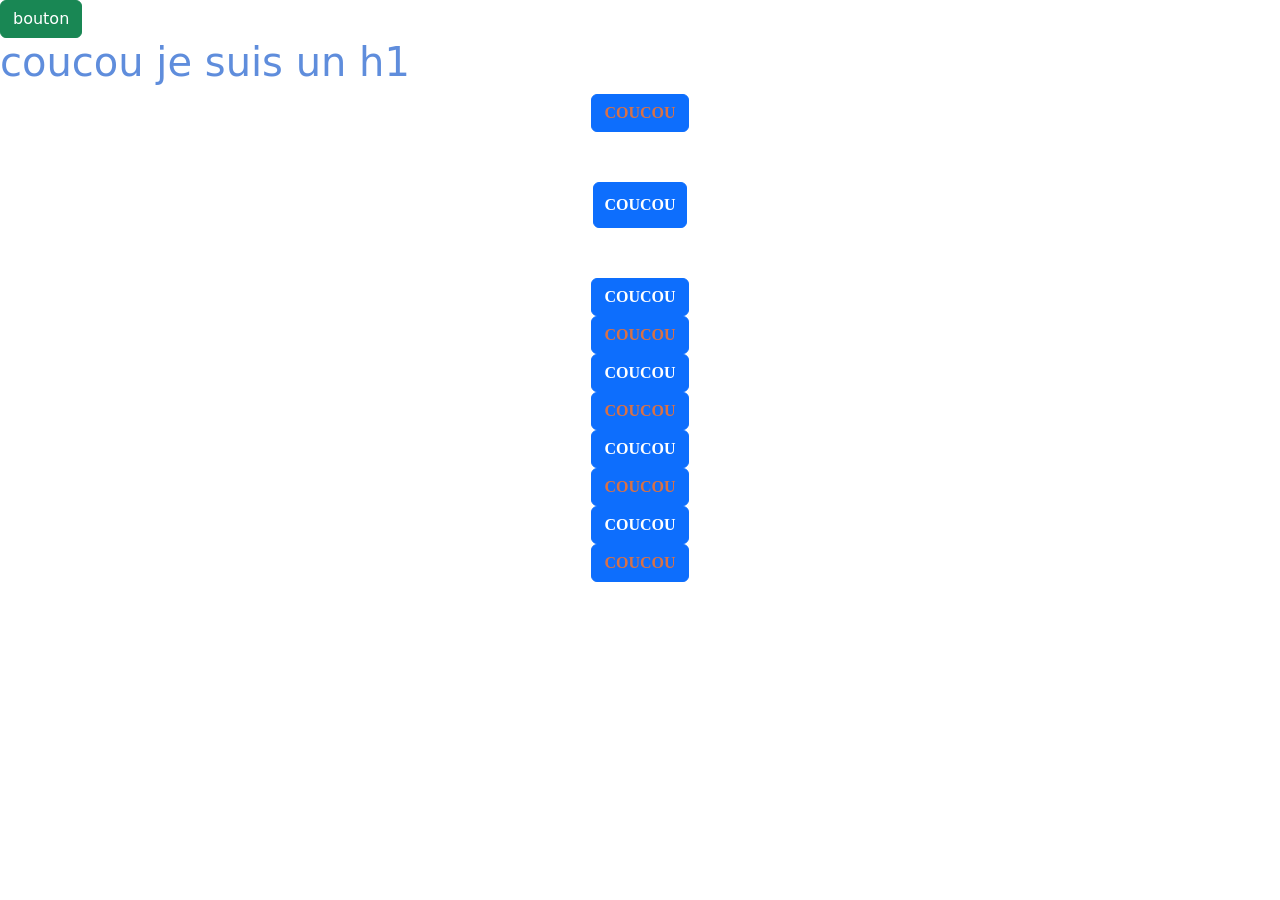
<file: index.html>
<!DOCTYPE html>
<html lang="en">
<head>
    <meta charset="UTF-8">
    <meta name="viewport" content="width=device-width, initial-scale=1.0">
    <title>Document</title>
    <link href="https://cdn.jsdelivr.net/npm/bootstrap@5.3.8/dist/css/bootstrap.min.css" rel="stylesheet" integrity="sha384-sRIl4kxILFvY47J16cr9ZwB07vP4J8+LH7qKQnuqkuIAvNWLzeN8tE5YBujZqJLB" crossorigin="anonymous">
    <link rel="stylesheet" href="style.css">
</head>
<body>

    <button class="btn btn-success">bouton</button>
    
<h1 class="monTitre">coucou je suis un h1</h1>

<div class="boite">
        <button class="btn btn-primary monBouton couleurBouton">coucou</button>
         <button class="btn btn-primary monBouton maCale">coucou</button>
         <button class="btn btn-primary monBouton">coucou</button>
         <button class="btn btn-primary monBouton couleurBouton">coucou</button>
         <button class="btn btn-primary monBouton">coucou</button>
         <button class="btn btn-primary monBouton couleurBouton">coucou</button>
         <button class="btn btn-primary monBouton">coucou</button>
         <button class="btn btn-primary monBouton couleurBouton">coucou</button>
         <button class="btn btn-primary monBouton">coucou</button>
         <button class="btn btn-primary monBouton couleurBouton">coucou</button>

        </div>


</body>
</html>
</file>
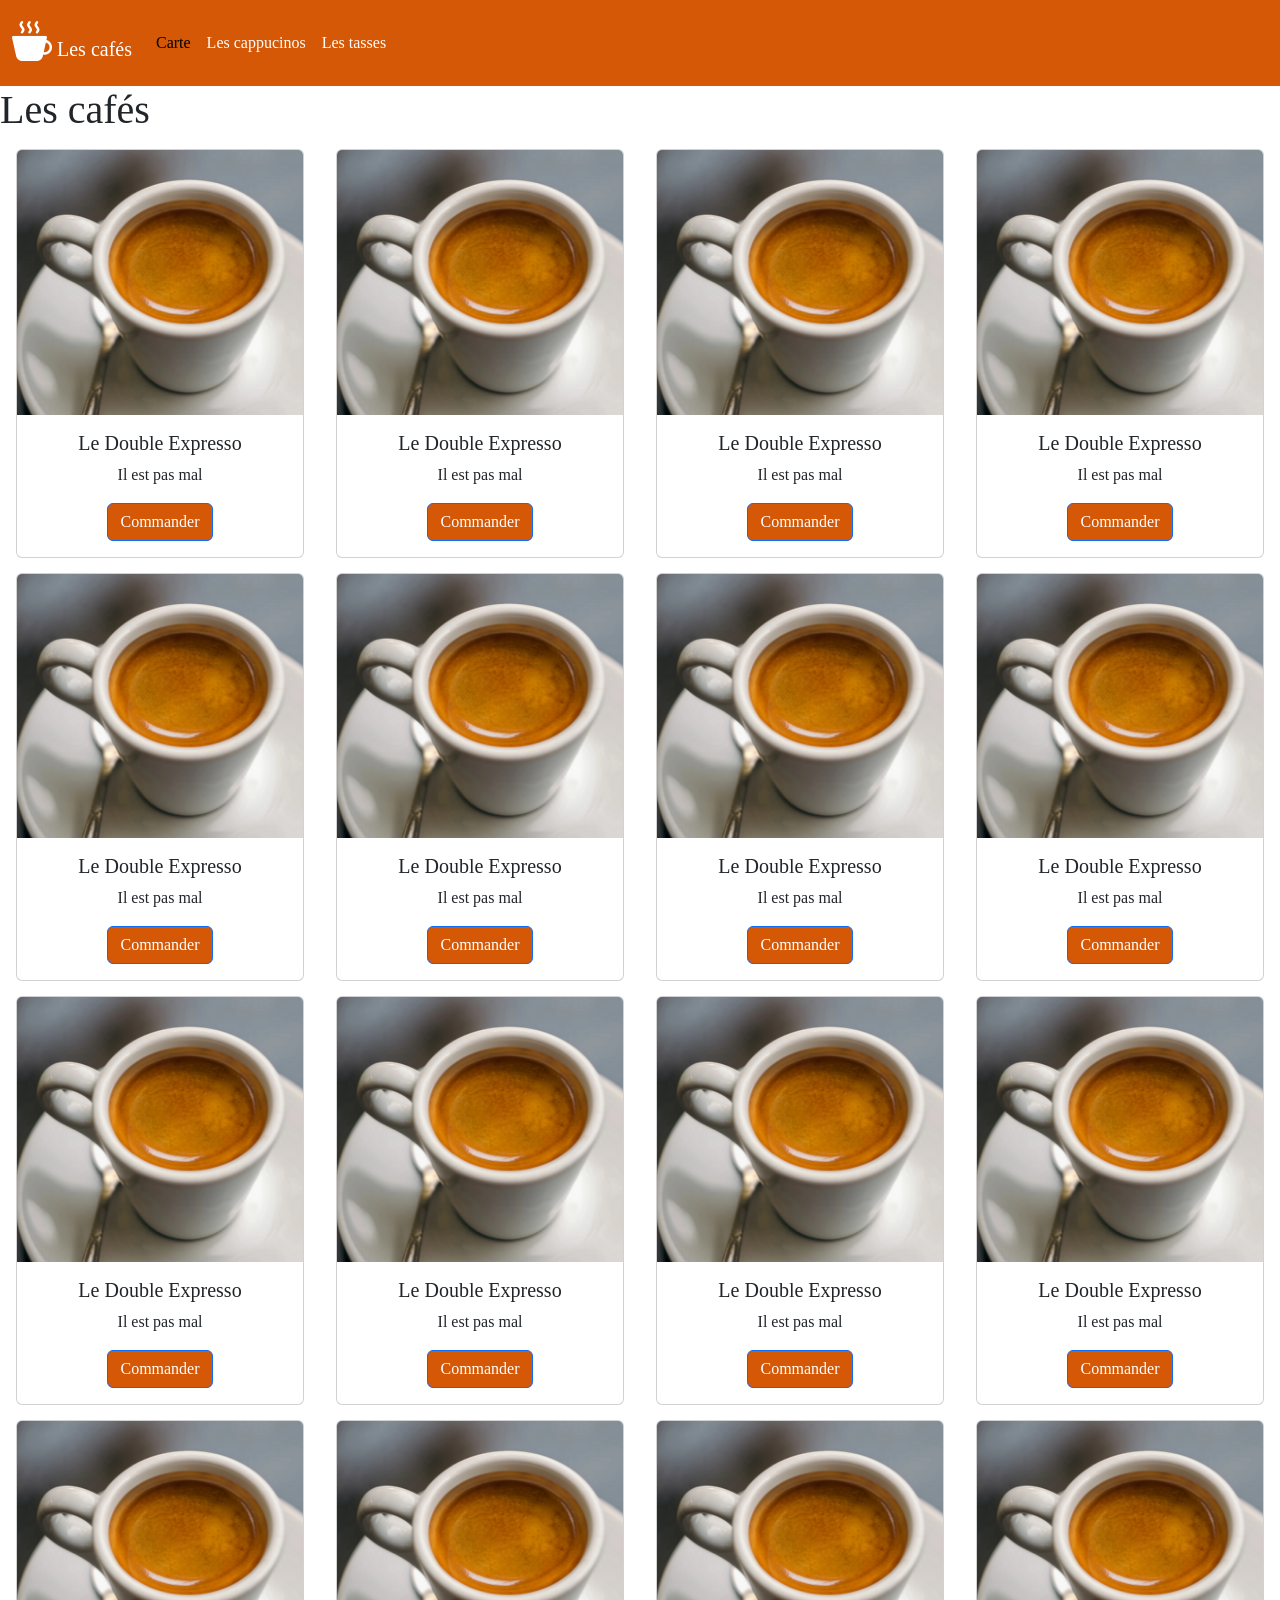
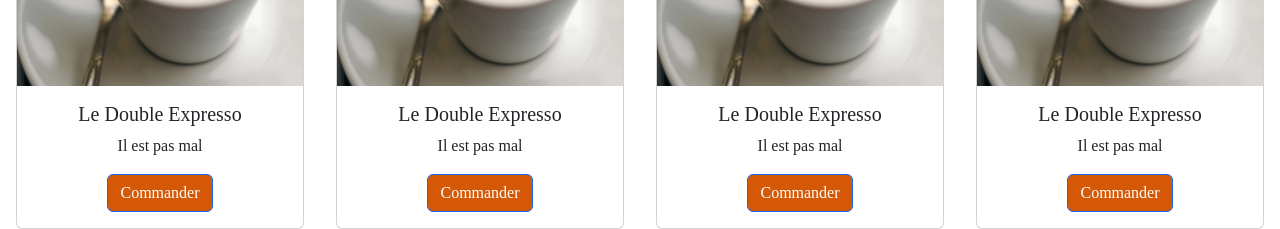
<file: burgers.html>
<!DOCTYPE html>
<html lang="en">
<head>
    <meta charset="UTF-8">
    <meta name="viewport" content="width=device-width, initial-scale=1.0">
    <title>café</title>
    <link href="https://cdn.jsdelivr.net/npm/bootstrap@5.3.8/dist/css/bootstrap.min.css" rel="stylesheet" integrity="sha384-sRIl4kxILFvY47J16cr9ZwB07vP4J8+LH7qKQnuqkuIAvNWLzeN8tE5YBujZqJLB" crossorigin="anonymous">
   <link rel="stylesheet" href="https://cdn.jsdelivr.net/npm/bootstrap-icons@1.13.1/font/bootstrap-icons.min.css">
    <link rel="stylesheet" href="burgers.css">
</head>
<body>
<nav class="navbar navbar-expand-lg maNavbar">
  <div class="container-fluid">
    <a class="navbar-brand monBlanc" href="#"><i class="bi bi-cup-hot-fill monLogo monBlanc"></i> Les cafés</a>
    <button class="navbar-toggler" type="button" data-bs-toggle="collapse" data-bs-target="#navbarNav" aria-controls="navbarNav" aria-expanded="false" aria-label="Toggle navigation">
      <span class="navbar-toggler-icon"></span>
    </button>
    <div class="collapse navbar-collapse" id="navbarNav">
      <ul class="navbar-nav monBlanc">
        <li class="nav-item monBlanc">
          <a class="nav-link active monBlanc" aria-current="page" href="#">Carte</a>
        </li>
        <li class="nav-item">
          <a class="nav-link monBlanc" href="#">Les cappucinos</a>
        </li>
        <li class="nav-item">
          <a class="nav-link monBlanc" href="#">Les tasses</a>
        </li>
        <li class="nav-item">
        </li>
      </ul>
    </div>
  </div>
</nav>

  <h1>Les cafés</h1>  

<div class="burgers">

          <div class="group-burgers">
            <div class="card" style="width: 18rem;">
          <img src="img/image.png" class="card-img-top" alt="...">
          <div class="card-body laCard">
            <h5 class="card-title">Le Double Expresso</h5>
            <p class="card-text">Il est pas mal</p>
            <a href="#" class="btn btn-primary monBouton">Commander</a>
          </div>
        </div>
        <div class="card" style="width: 18rem;">
          <img src="img/image.png" class="card-img-top" alt="...">
          <div class="card-body laCard">
            <h5 class="card-title">Le Double Expresso</h5>
            <p class="card-text">Il est pas mal</p>
            <a href="#" class="btn btn-primary monBouton">Commander</a>
          </div>
        </div>
        <div class="card" style="width: 18rem;">
          <img src="img/image.png" class="card-img-top" alt="...">
          <div class="card-body laCard">
            <h5 class="card-title">Le Double Expresso</h5>
            <p class="card-text">Il est pas mal</p>
            <a href="#" class="btn btn-primary monBouton">Commander</a>
          </div>
        </div>
        <div class="card" style="width: 18rem;">
          <img src="img/image.png" class="card-img-top" alt="...">
          <div class="card-body laCard">
            <h5 class="card-title">Le Double Expresso</h5>
            <p class="card-text">Il est pas mal</p>
            <a href="#" class="btn btn-primary monBouton">Commander</a>
          </div>
        </div>
          </div>

            <div class="group-burgers">
            <div class="card" style="width: 18rem;">
          <img src="img/image.png" class="card-img-top" alt="...">
          <div class="card-body laCard">
            <h5 class="card-title">Le Double Expresso</h5>
            <p class="card-text">Il est pas mal</p>
            <a href="#" class="btn btn-primary monBouton">Commander</a>
          </div>
        </div>
        <div class="card" style="width: 18rem;">
          <img src="img/image.png" class="card-img-top" alt="...">
          <div class="card-body laCard">
            <h5 class="card-title">Le Double Expresso</h5>
            <p class="card-text">Il est pas mal</p>
            <a href="#" class="btn btn-primary monBouton">Commander</a>
          </div>
        </div>
        <div class="card" style="width: 18rem;">
          <img src="img/image.png" class="card-img-top" alt="...">
          <div class="card-body laCard">
            <h5 class="card-title">Le Double Expresso</h5>
            <p class="card-text">Il est pas mal</p>
            <a href="#" class="btn btn-primary monBouton">Commander</a>
          </div>
        </div>
        <div class="card" style="width: 18rem;">
          <img src="img/image.png" class="card-img-top" alt="...">
          <div class="card-body laCard">
            <h5 class="card-title">Le Double Expresso</h5>
            <p class="card-text">Il est pas mal</p>
            <a href="#" class="btn btn-primary monBouton">Commander</a>
          </div>
        </div>
          </div>


            <div class="group-burgers">
            <div class="card" style="width: 18rem;">
          <img src="img/image.png" class="card-img-top" alt="...">
          <div class="card-body laCard">
            <h5 class="card-title">Le Double Expresso</h5>
            <p class="card-text">Il est pas mal</p>
            <a href="#" class="btn btn-primary monBouton">Commander</a>
          </div>
        </div>
        <div class="card" style="width: 18rem;">
          <img src="img/image.png" class="card-img-top" alt="...">
          <div class="card-body laCard">
            <h5 class="card-title">Le Double Expresso</h5>
            <p class="card-text">Il est pas mal</p>
            <a href="#" class="btn btn-primary monBouton">Commander</a>
          </div>
        </div>
        <div class="card" style="width: 18rem;">
          <img src="img/image.png" class="card-img-top" alt="...">
          <div class="card-body laCard">
            <h5 class="card-title">Le Double Expresso</h5>
            <p class="card-text">Il est pas mal</p>
            <a href="#" class="btn btn-primary monBouton">Commander</a>
          </div>
        </div>
        <div class="card" style="width: 18rem;">
          <img src="img/image.png" class="card-img-top" alt="...">
          <div class="card-body laCard">
            <h5 class="card-title">Le Double Expresso</h5>
            <p class="card-text">Il est pas mal</p>
            <a href="#" class="btn btn-primary monBouton">Commander</a>
          </div>
        </div>
          </div>


            <div class="group-burgers">
    <div class="card" style="width: 18rem;">
  <img src="img/image.png" class="card-img-top" alt="...">
  <div class="card-body laCard">
    <h5 class="card-title">Le Double Expresso</h5>
    <p class="card-text">Il est pas mal</p>
    <a href="#" class="btn btn-primary monBouton">Commander</a>
  </div>
</div>
<div class="card" style="width: 18rem;">
  <img src="img/image.png" class="card-img-top" alt="...">
  <div class="card-body laCard">
    <h5 class="card-title">Le Double Expresso</h5>
    <p class="card-text">Il est pas mal</p>
    <a href="#" class="btn btn-primary monBouton">Commander</a>
  </div>
</div>
<div class="card" style="width: 18rem;">
  <img src="img/image.png" class="card-img-top" alt="...">
  <div class="card-body laCard">
    <h5 class="card-title">Le Double Expresso</h5>
    <p class="card-text">Il est pas mal</p>
    <a href="#" class="btn btn-primary monBouton">Commander</a>
  </div>
</div>
<div class="card" style="width: 18rem;">
  <img src="img/image.png" class="card-img-top" alt="...">
  <div class="card-body laCard">
    <h5 class="card-title">Le Double Expresso</h5>
    <p class="card-text">Il est pas mal</p>
    <a href="#" class="btn btn-primary monBouton">Commander</a>
  </div>
</div>
  </div>





</div>




</body>
</html>
</file>
<file: style.css>
:root{
    --monBleu : rgba(234, 113, 53, 0.919);
    --maPolice : 'Ubuntu';
}
.monTitre{
    color: rgba(81, 131, 217, 0.919);
}
.boite{
    display: flex;
    justify-content: center;
    flex-direction: column;
    align-items: center;
}

.monBouton{
    font-family: 'Poppins';
    font-weight: bolder;
    text-transform: uppercase;
}
.maCale{
    margin: 50px;
    padding: 10px;

}

.couleurBouton{
    color: var(--monBleu);
    font-family: var(--maPolice);
    
}
</file>
<file: burgers.css>
:root{
 --monOrange : rgb(212, 88, 5);   
}
body{
    font-family: 'Poppins   ';
}

.laCard{
    display : flex;
    justify-content: center;
    align-items: center;
    flex-direction: column  ;
}
.maNavbar,.monBouton{
    background-color: var(--monOrange);
}

.group-burgers{
    display: flex;
    justify-content: space-around   ;
    margin-top:15px
}

.monBlanc{
    color: white;
}
.monLogo{
    font-size: 2em;
}
</file>
